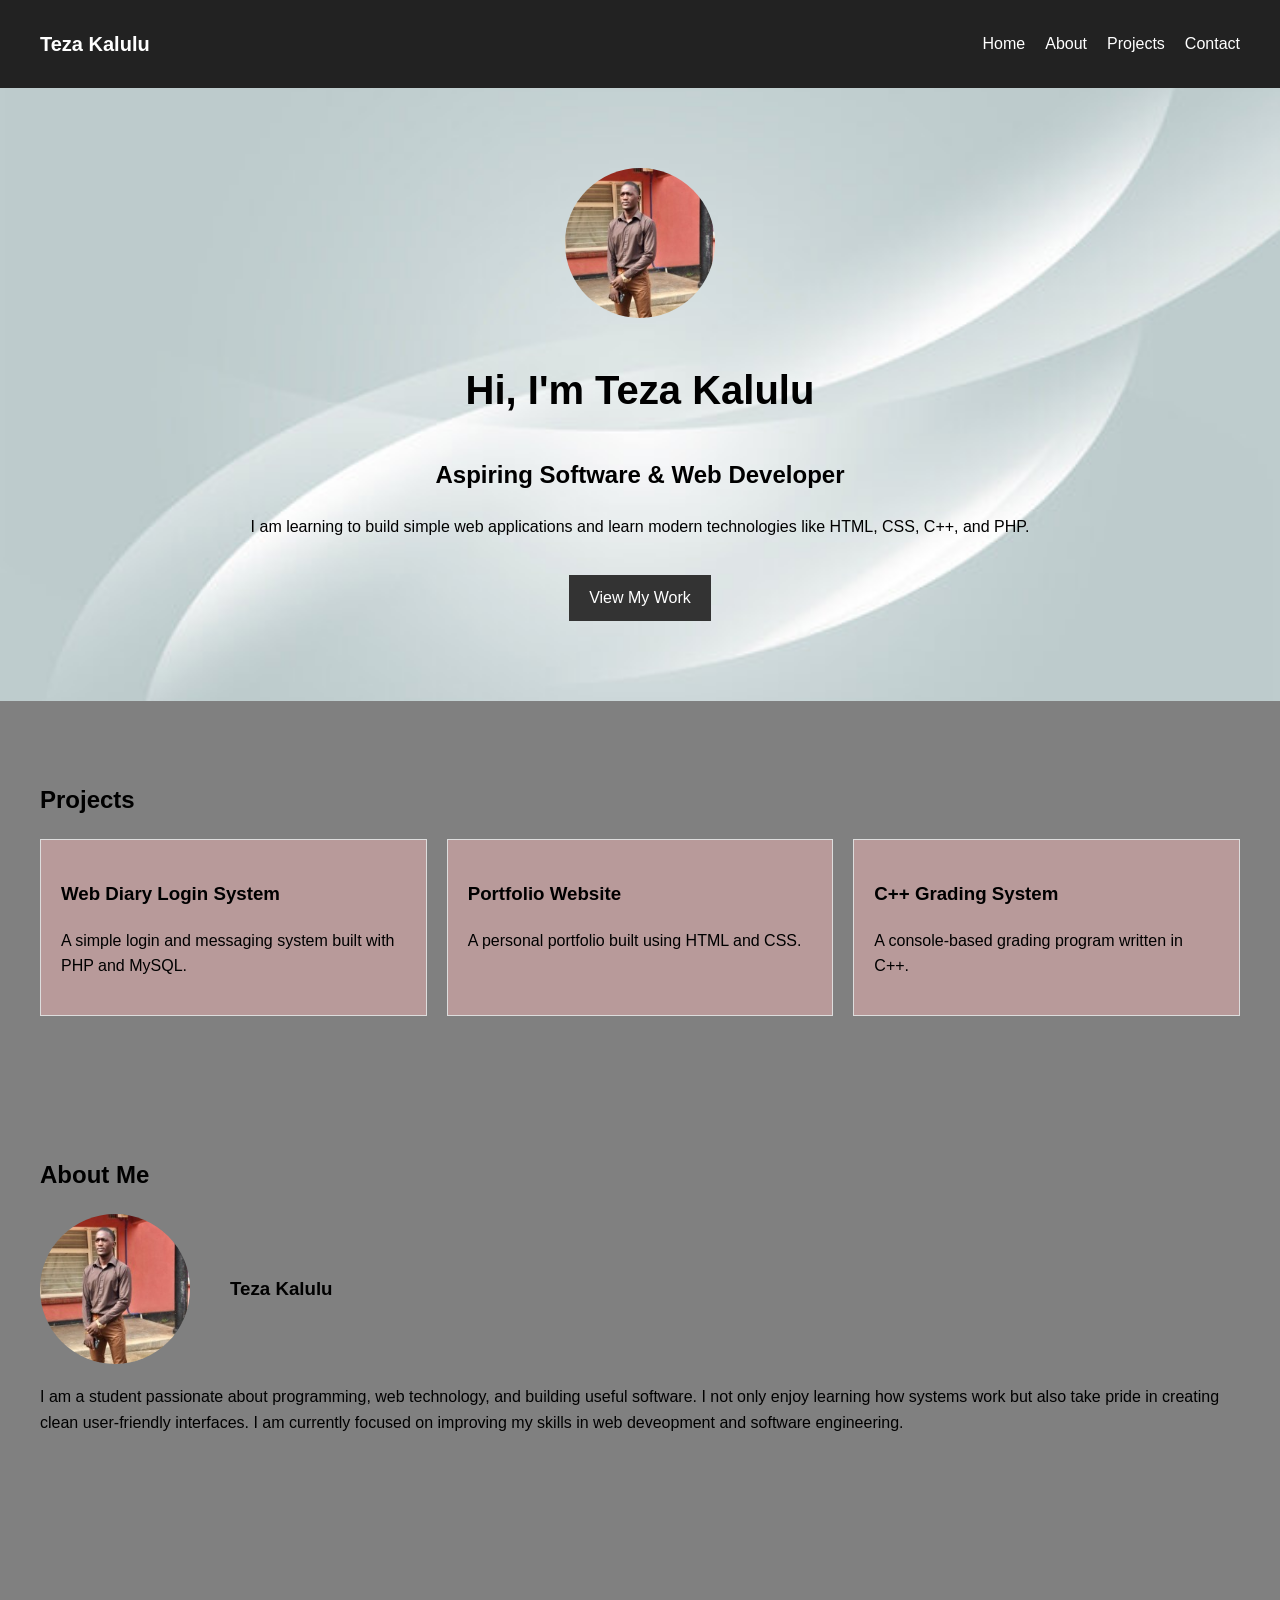
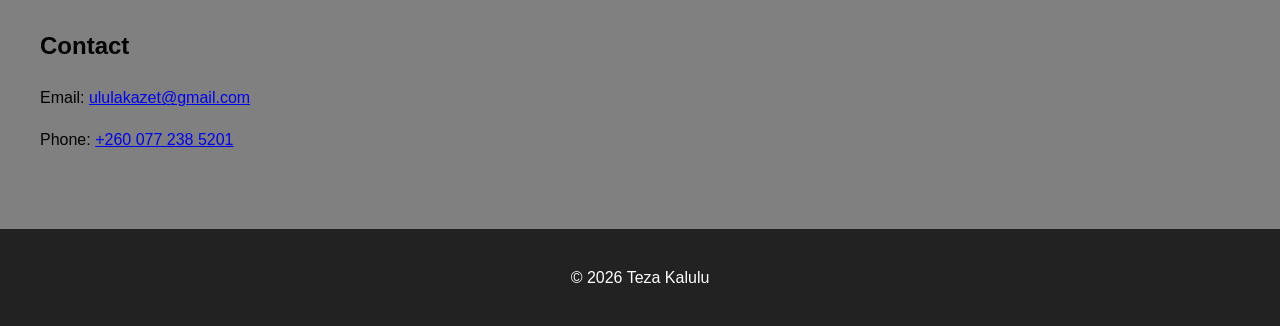
<file: index.html>
<!DOCTYPE html>
<html lang="en">

<head>
<meta charset="UTF-8">
<meta name="viewport" content="width=device-width, initial-scale=1.0">
<title>Teza Kalulu Portfolio</title>
<link rel="stylesheet" href="style.css">
</head>

<body>

<header>
<nav class="navbar">

<div class="logo">
<a href="#home">Teza Kalulu</a>
</div>

<ul class="nav-links">
<li><a href="#home">Home</a></li>
<li><a href="#about">About</a></li>
<li><a href="#projects">Projects</a></li>
<li><a href="#contact">Contact</a></li>
</ul>

</nav>
</header>


<main>

<!-- HERO SECTION -->
<section class="hero" id="home">
<!--added this section for hero section image-->
<img src="images/profile.jpg">

<h1>Hi, I'm Teza Kalulu</h1>

<h2>Aspiring Software & Web Developer</h2>

<p>
I am learning to build simple web applications and learn modern technologies like
HTML, CSS, C++, and PHP.
</p>

<a href="#projects" class="btn">View My Work</a>

</section>



<!-- PROJECTS -->
<section id="projects">

<h2>Projects</h2>

<div class="projects-container">

<div class="project-card">
<h3>Web Diary Login System</h3>
<p>A simple login and messaging system built with PHP and MySQL.</p>
</div>

<div class="project-card">
<h3>Portfolio Website</h3>
<p>A personal portfolio built using HTML and CSS.</p>
</div>

<div class="project-card">
<h3>C++ Grading System</h3>
<p>A console-based grading program written in C++.</p>
</div>

</div>

</section>



<!-- ABOUT -->
<section id="about">

<h2>About Me</h2>

<div class="about-container">

<img src="images/profile.jpg" alt="Teza Kalulu">

<p><h3>Teza Kalulu</h3>
I am a student passionate about programming, web technology,
and building useful software. I not only enjoy learning how systems work
but also take pride in creating clean user-friendly interfaces. I am
currently focused on improving my skills in web deveopment and software
engineering.
</p>

</div>

</section>

<!-- CONTACT -->
<section id="contact">

<h2>Contact</h2>

<p>Email: <a href="#">ululakazet@gmail.com</a>
</p>
<p>Phone: <a href="#">+260 077 238 5201</a>
</p>


</section>

</main>



<footer>

<p>© 2026 Teza Kalulu</p>

</footer>

</body>

</html>
</file>
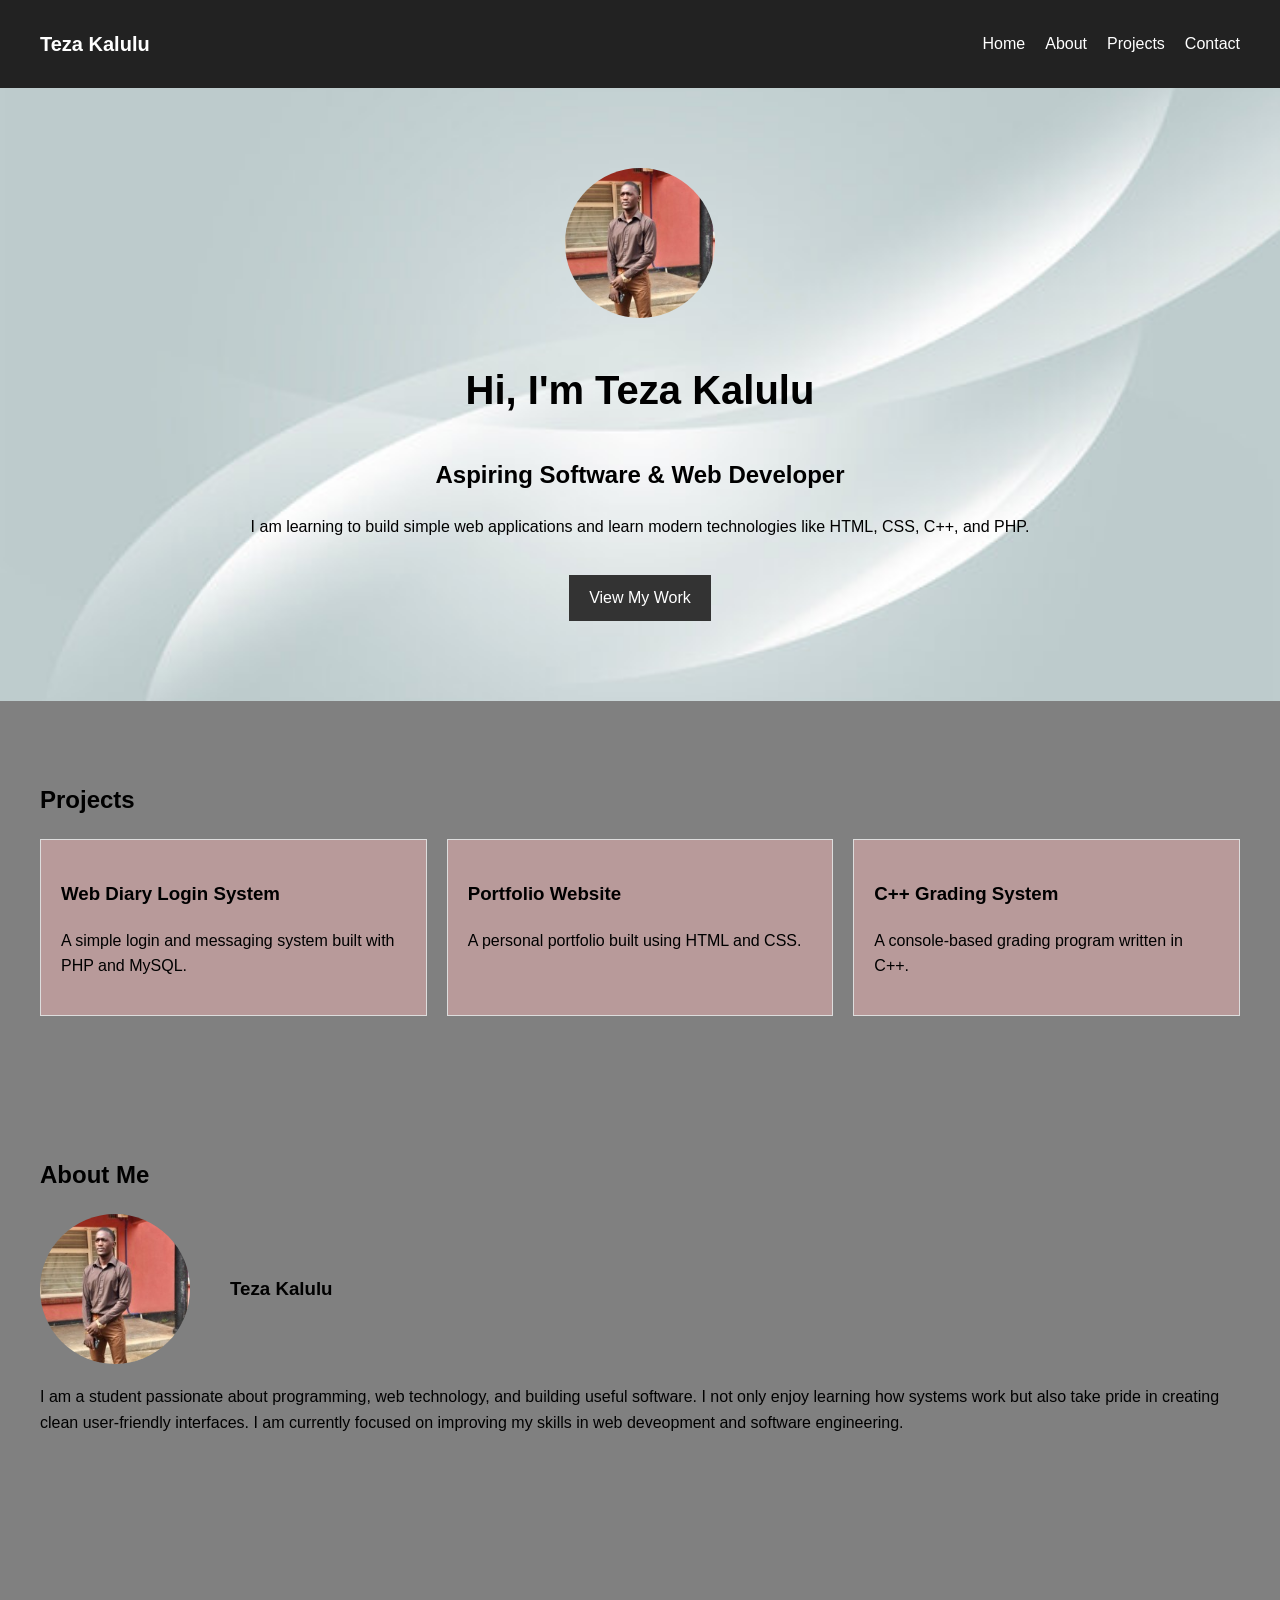
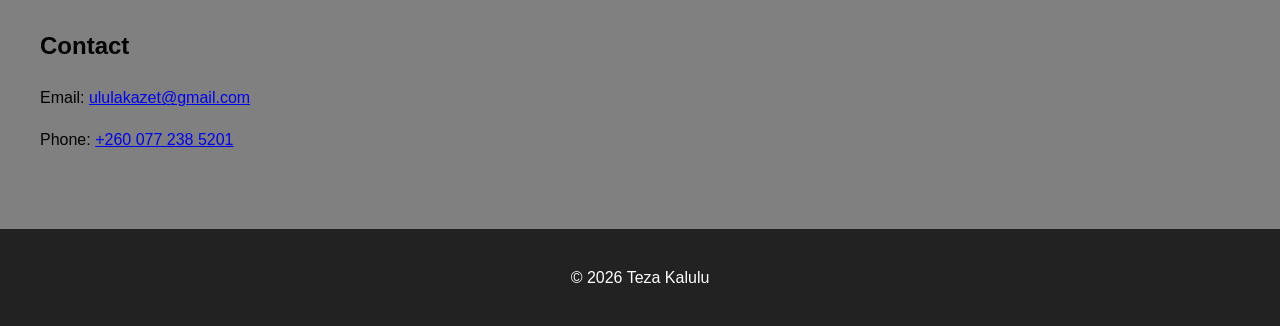
<file: WebPage.html>
<!DOCTYPE html>
<html lang="en">

<head>
<meta charset="UTF-8">
<meta name="viewport" content="width=device-width, initial-scale=1.0">
<title>Teza Kalulu Portfolio</title>
<link rel="stylesheet" href="styles.css">
</head>

<body>

<header>
<nav class="navbar">

<div class="logo">
<a href="#home">Teza Kalulu</a>
</div>

<ul class="nav-links">
<li><a href="#home">Home</a></li>
<li><a href="#about">About</a></li>
<li><a href="#projects">Projects</a></li>
<li><a href="#contact">Contact</a></li>
</ul>

</nav>
</header>


<main>

<!-- HERO SECTION -->
<section class="hero" id="home">
<!--added this section for hero section image-->
<img src="images/profile.jpg">

<h1>Hi, I'm Teza Kalulu</h1>

<h2>Aspiring Software & Web Developer</h2>

<p>
I am learning to build simple web applications and learn modern technologies like
HTML, CSS, C++, and PHP.
</p>

<a href="#projects" class="btn">View My Work</a>

</section>



<!-- PROJECTS -->
<section id="projects">

<h2>Projects</h2>

<div class="projects-container">

<div class="project-card">
<h3>Web Diary Login System</h3>
<p>A simple login and messaging system built with PHP and MySQL.</p>
</div>

<div class="project-card">
<h3>Portfolio Website</h3>
<p>A personal portfolio built using HTML and CSS.</p>
</div>

<div class="project-card">
<h3>C++ Grading System</h3>
<p>A console-based grading program written in C++.</p>
</div>

</div>

</section>



<!-- ABOUT -->
<section id="about">

<h2>About Me</h2>

<div class="about-container">

<img src="images/profile.jpg" alt="Teza Kalulu">

<p><h3>Teza Kalulu</h3>
I am a student passionate about programming, web technology,
and building useful software. I not only enjoy learning how systems work
but also take pride in creating clean user-friendly interfaces. I am
currently focused on improving my skills in web deveopment and software
engineering.
</p>

</div>

</section>

<!-- CONTACT -->
<section id="contact">

<h2>Contact</h2>

<p>Email: <a href="#">ululakazet@gmail.com</a>
</p>
<p>Phone: <a href="#">+260 077 238 5201</a>
</p>


</section>

</main>



<footer>

<p>© 2026 Teza Kalulu</p>

</footer>

</body>
</html>
</file>
<file: style.css>
html{
scroll-behavior:smooth;
}

body{
margin:0;
font-family:Arial, sans-serif;
line-height:1.6;
}


/* NAVBAR */

header{
position:sticky;
top:0;
background:#222;
}

.navbar{
display:flex;
justify-content:space-between;
align-items:center;
padding:15px 40px;
}

.logo a{
color:white;
font-size:20px;
font-weight:bold;
text-decoration:none;
}

.nav-links{
list-style:none;
display:flex;
gap:20px;
}

.nav-links a{
color:white;
text-decoration:none;
}

.nav-links a:hover{
color:#00bcd4;
}


/* HERO */

.hero{
text-align:center;
padding:80px 20px;
background-image:url("images/hero-bg.jpg");
background-size:cover;
background-position:center;
background-repeat:no-repeat;
}

/*i added this image for the hero section*/
.hero img{
    width:150px;
border-radius:60%;
}

.hero h1{
font-size:40px;
}

.btn{
display:inline-block;
margin-top:20px;
padding:10px 20px;
background:#333;
color:white;
text-decoration:none;
}


/* SECTIONS */

section{
padding:60px 40px;
background:gray;
}


/* PROJECTS */

.projects-container{
display:grid;
grid-template-columns:repeat(auto-fit,minmax(250px,1fr));
gap:20px;
}

.project-card{
border:1px solid #ddd;
padding:20px;
background:rgb(184, 154, 154);
}


/* ABOUT */

.about-container{
display:flex;
gap:20px;
align-items:center;
flex-wrap:wrap;
}

.about-container img{
width:150px;
border-radius:50%;
}


/* SKILLS */

.skills-list{
list-style:none;
padding:0;
}

.skills-list li{
padding:8px 0;
}


/* FOOTER */

footer{
text-align:center;
background:#222;
color:white;
padding:20px;
}
</file>
<file: styles.css>
html{
scroll-behavior:smooth;
}

body{
margin:0;
font-family:Arial, sans-serif;
line-height:1.6;
}


/* NAVBAR */

header{
position:sticky;
top:0;
background:#222;
}

.navbar{
display:flex;
justify-content:space-between;
align-items:center;
padding:15px 40px;
}

.logo a{
color:white;
font-size:20px;
font-weight:bold;
text-decoration:none;
}

.nav-links{
list-style:none;
display:flex;
gap:20px;
}

.nav-links a{
color:white;
text-decoration:none;
}

.nav-links a:hover{
color:#00bcd4;
}


/* HERO */

.hero{
text-align:center;
padding:80px 20px;
background-image:url("images/hero-bg.jpg");
background-size:cover;
background-position:center;
background-repeat:no-repeat;
}

/*i added this image for the hero section*/
.hero img{
    width:150px;
border-radius:60%;
}

.hero h1{
font-size:40px;
}

.btn{
display:inline-block;
margin-top:20px;
padding:10px 20px;
background:#333;
color:white;
text-decoration:none;
}


/* SECTIONS */

section{
padding:60px 40px;
background:gray;
}


/* PROJECTS */

.projects-container{
display:grid;
grid-template-columns:repeat(auto-fit,minmax(250px,1fr));
gap:20px;
}

.project-card{
border:1px solid #ddd;
padding:20px;
background:rgb(184, 154, 154);
}


/* ABOUT */

.about-container{
display:flex;
gap:20px;
align-items:center;
flex-wrap:wrap;
}

.about-container img{
width:150px;
border-radius:50%;
}


/* SKILLS */

.skills-list{
list-style:none;
padding:0;
}

.skills-list li{
padding:8px 0;
}


/* FOOTER */

footer{
text-align:center;
background:#222;
color:white;
padding:20px;
}
</file>
